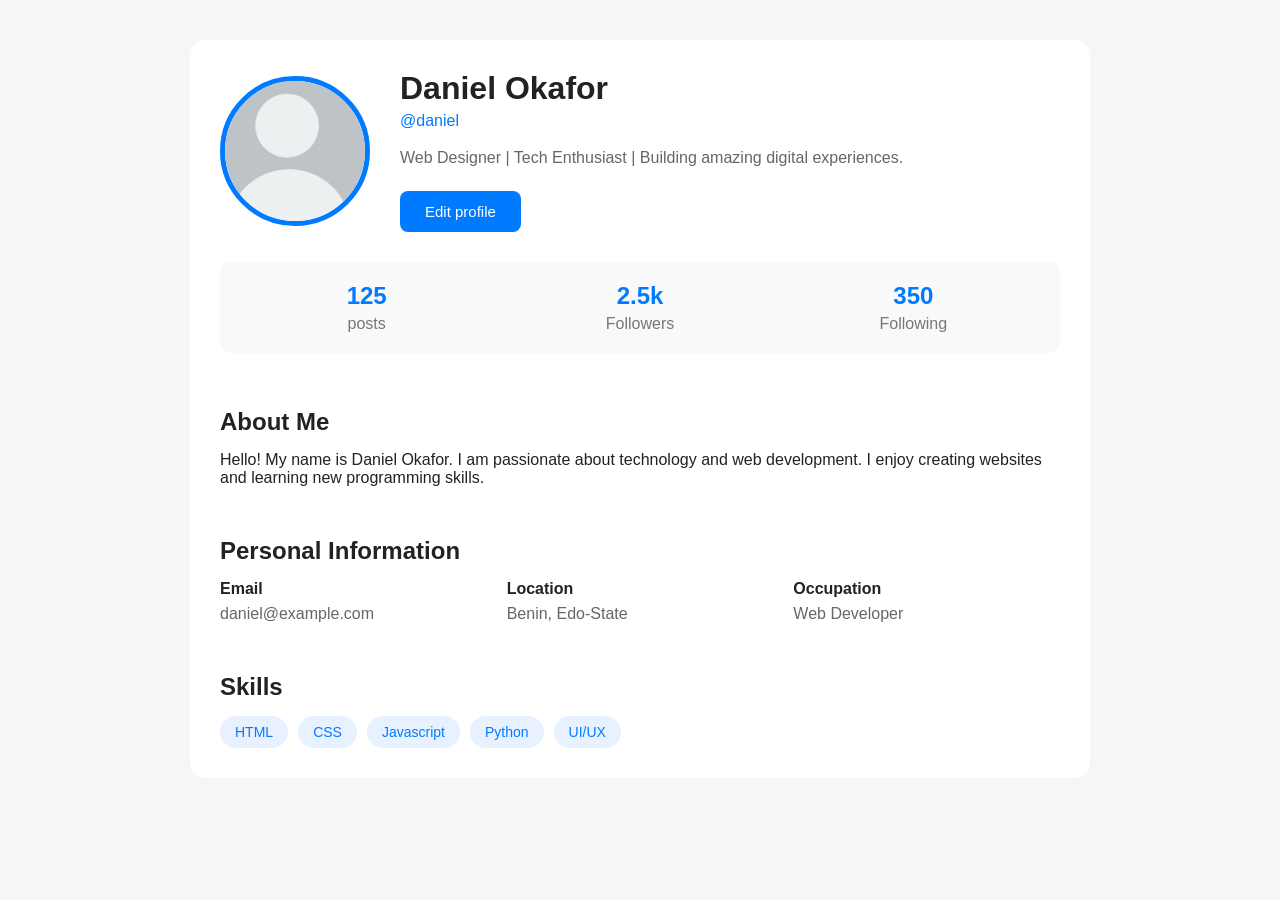
<file: index.html>
<!doctype html>
<html lang="en">
  <head>
    <meta charset="UTF-8" />
    <!--Makes the website responsive-->
    <meta name="viewport" content="width=device-width, initial-scale=1.0" />
    <title>My profile</title>
    <link rel="stylesheet" href="style.css" />
  </head>
  <body>
    <div class="profile-container">
      <div class="profile-header">
        <img src="pic.png" alt="profile Picture" class="profile-image" />

        <div class="profile-info">
          <h1>Daniel Okafor</h1>
          <p class="username">@daniel</p>
          <p class="bio">
            Web Designer | Tech Enthusiast | Building amazing digital
            experiences.
          </p>
          <button class="edit-btn">Edit profile</button>
        </div>
      </div>

      <div class="stats">
        <div class="stat">
          <h2>125</h2>
          <p>posts</p>
        </div>
        <div class="stat">
          <h2>2.5k</h2>
          <p>Followers</p>
        </div>
        <div class="stat">
          <h2>350</h2>
          <p>Following</p>
        </div>
      </div>
      <!--About section-->
      <div class="section">
        <h2>About Me</h2>
        <p>
          Hello! My name is Daniel Okafor. I am passionate about technology and
          web development. I enjoy creating websites and learning new
          programming skills.
        </p>
      </div>
      <!--Personal Information-->
      <div class="section">
        <h2>Personal Information</h2>
        <div class="information">
          <div class="info-item">
            <strong>Email</strong>
            <p>daniel@example.com</p>
          </div>
          <div class="info-item">
            <strong>Location</strong>
            <p>Benin, Edo-State</p>
          </div>
          <div class="info-item">
            <strong>Occupation</strong>
            <p>Web Developer</p>
          </div>
        </div>
      </div>
      <!--Skills-->
      <div class="section">
        <h2>Skills</h2>
        <div class="skills">
          <span>HTML</span>
          <span>CSS</span>
          <span>Javascript</span>
          <span>Python</span>
          <span>UI/UX</span>
        </div>
      </div>
    </div>
  </body>
</html>
</file>
<file: style.css>
* {
    margin: 0;
    padding: 0;
    box-sizing: border-box;
}

body {
    font-family: Arial, Helvetica, sans-serif;
    background-color: #f4f6f8;
    color: #222;
    padding: 40px 20px;
}

.profile-container {
    max-width: 900px;
    margin: auto;
    background-color: white;
    border-radius: 15px;
    padding: 30px;
}

.profile-header {
    display: flex;
    align-items: center;
    gap: 30px;
    margin-bottom: 30px;
}

.profile-image {
    width: 150px;
    height: 150px;
    border-radius: 50%;
    object-fit: cover;
    border: 5px solid #007bff;
}

.profile-info h1 {
    font-size: 32px;
    margin-bottom: 5px;
}

.username {
    color: #007bff;
    margin-bottom: 15px;
}

.bio {
    color: #666;
    line-height: 1.6;
    margin-bottom: 20px;
}

.edit-btn {
    background-color: #007bff;
    color: white;
    border: none;
    padding: 12px 25px;
    border-radius: 8px;
    cursor: pointer;
    font-size: 15px;
}

.edit-btn:hover {
    background-color: #0056b3;
}

.stats {
    display: grid;
    grid-template-columns: repeat(3, 1fr);
    gap: 20px;
    background-color: #f8f9fa;
    padding: 20px;
    border-radius: 10px;
    margin-bottom: 30px;
}

.stat {
    text-align: center;
}

.stat p {
    color: #777;
}

.stat h2 {
    color: #007bff;
    margin-bottom: 5px;
}

.section {
    border-top: 1px solod #eee;
    padding-top: 25px;
    margin-top: 25px;
}

.section h2 {
    margin-bottom: 15px;
}

/* Css combinators
They are 4 types of combinators
1. Descendant combinator ( space)
2. Child combinator (>)
3. Next sibling combinator (+)
4. Subsequent-sibling combinator(~)
*/
section>p {
    color: rgb(93, 93, 93);
    line-height: 1.7;
}

.information {
    display: grid;
    grid-template-columns: repeat(3, 1fr);
    gap: 20px;
}

.info-item strong {
    display: block;
    margin-bottom: 7px;
}

.info-item p {
    color: #666;
}

.skills {
    display: flex;
    flex-wrap: wrap;
    gap: 10px;
}

.skills span {
    background-color: #e8f1ff;
    color: #007bff;
    padding: 8px 15px;
    border-radius: 20px;
    font-size: 14px;
}

/* For tablet mode */
@media (max-width:768px) {}

/* For mobile phone view */
@media (max-width:480px) {
    body {
        padding: 10px;
    }

    .profile-container {
        padding: 15px;
        border-radius: 10px;
    }

    .profile-image {
        width: 110px;
        height: 110px;
    }

    .profile-info h1 {
        font-size: 24px;
    }

    .bio {
        font-size: 14px;
    }

    .stats {
        gap: 5px;
        padding: 15px;
    }

    .stat h2 {
        font-size: 20px;
    }

    .stat p {
        font-size: 13px;
    }

    .edit-btn {
        width: 100%;
    }

    .section h2 {
        font-size: 20px;
    }
}
</file>
